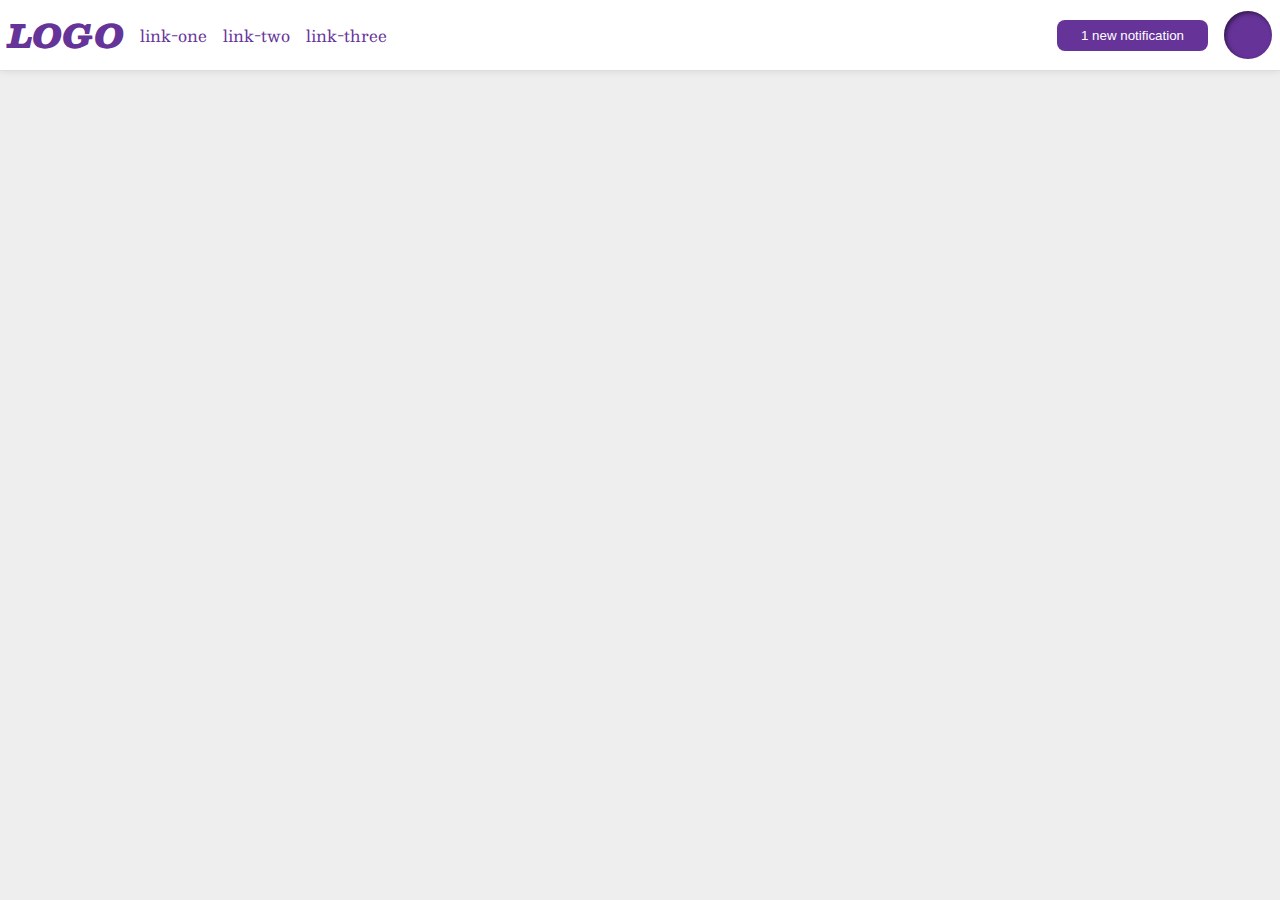
<file: flex/03-flex-header-2/index.html>
<!DOCTYPE html>
<html lang="en">
  <head>
    <meta charset="UTF-8">
    <meta http-equiv="X-UA-Compatible" content="IE=edge">
    <meta name="viewport" content="width=device-width, initial-scale=1.0">
    <title>Flex Header 2</title>
    <link rel="stylesheet" href="style.css">
  </head>
  <body>
    <div class="header">
      <div class="left">
        <div class="logo">
          LOGO
        </div>
        <ul class="links">
          <li><a href="google.com">link-one</a></li>
          <li><a href="google.com">link-two</a></li>
          <li><a href="google.com">link-three</a></li>
        </ul>
      </div>
      <div class="right">
        <button class="notifications">
          1 new notification
        </button>
        <div class="profile-image"></div>
      </div>
    </div>
  </body>
</html>
</file>
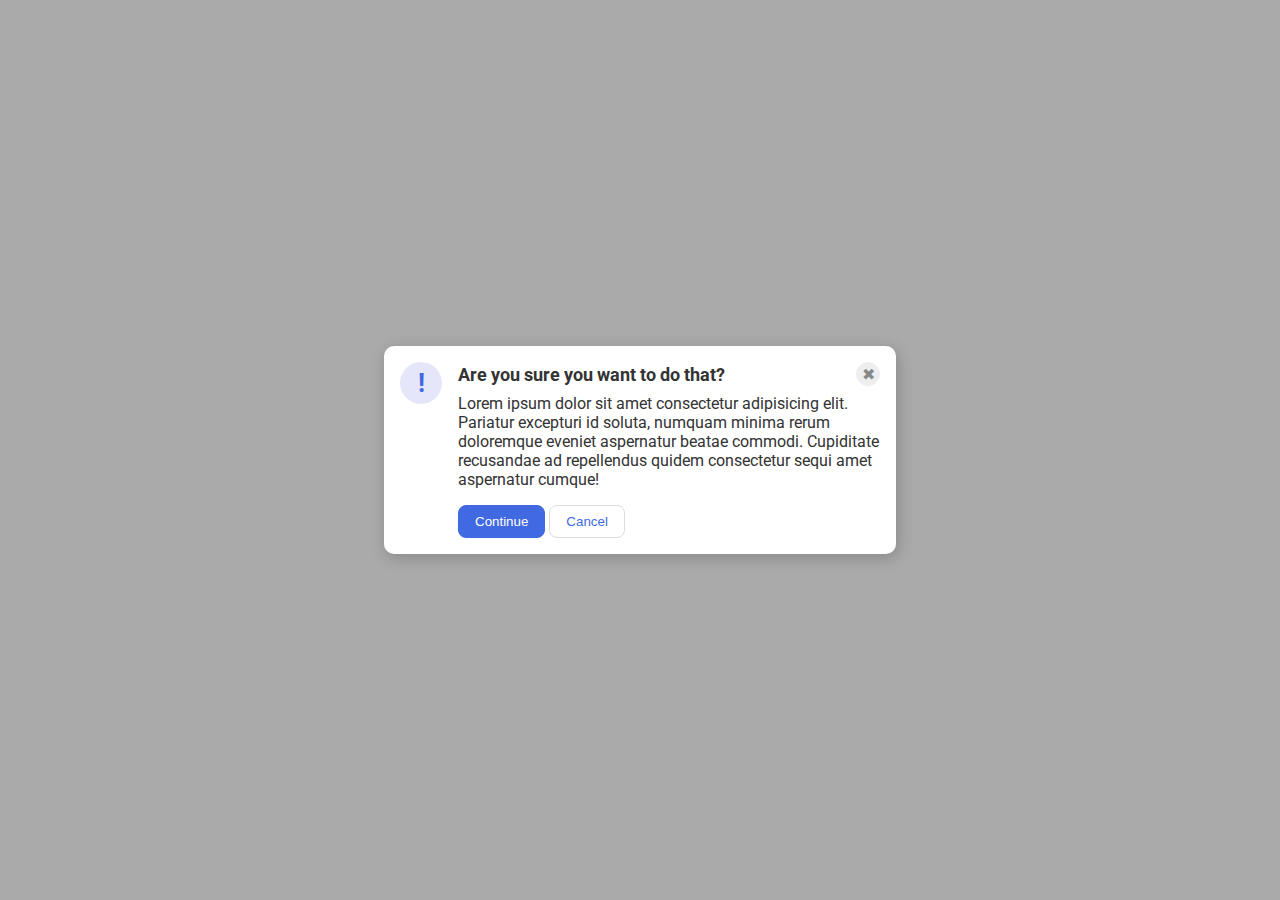
<file: flex/05-flex-modal/index.html>
<!DOCTYPE html>
<html lang="en">
  <head>
    <meta charset="UTF-8">
    <meta http-equiv="X-UA-Compatible" content="IE=edge">
    <meta name="viewport" content="width=device-width, initial-scale=1.0">
    <link rel="stylesheet" href="style.css">
    <title>Modal</title>
  </head>
  <body>
    <div class="modal">
      <div class="icon">!</div>
      <div class="container">
        <div class="header">Are you sure you want to do that?
          <button class="close-button">✖</button>
        </div>
        <div class="text">Lorem ipsum dolor sit amet consectetur adipisicing elit. Pariatur excepturi id soluta, numquam minima rerum doloremque eveniet aspernatur beatae commodi. Cupiditate recusandae ad repellendus quidem consectetur sequi amet aspernatur cumque!</div>
        <button class="continue">Continue</button>
        <button class="cancel">Cancel</button>
      </div>
    </div>
  </body>
</html>
</file>
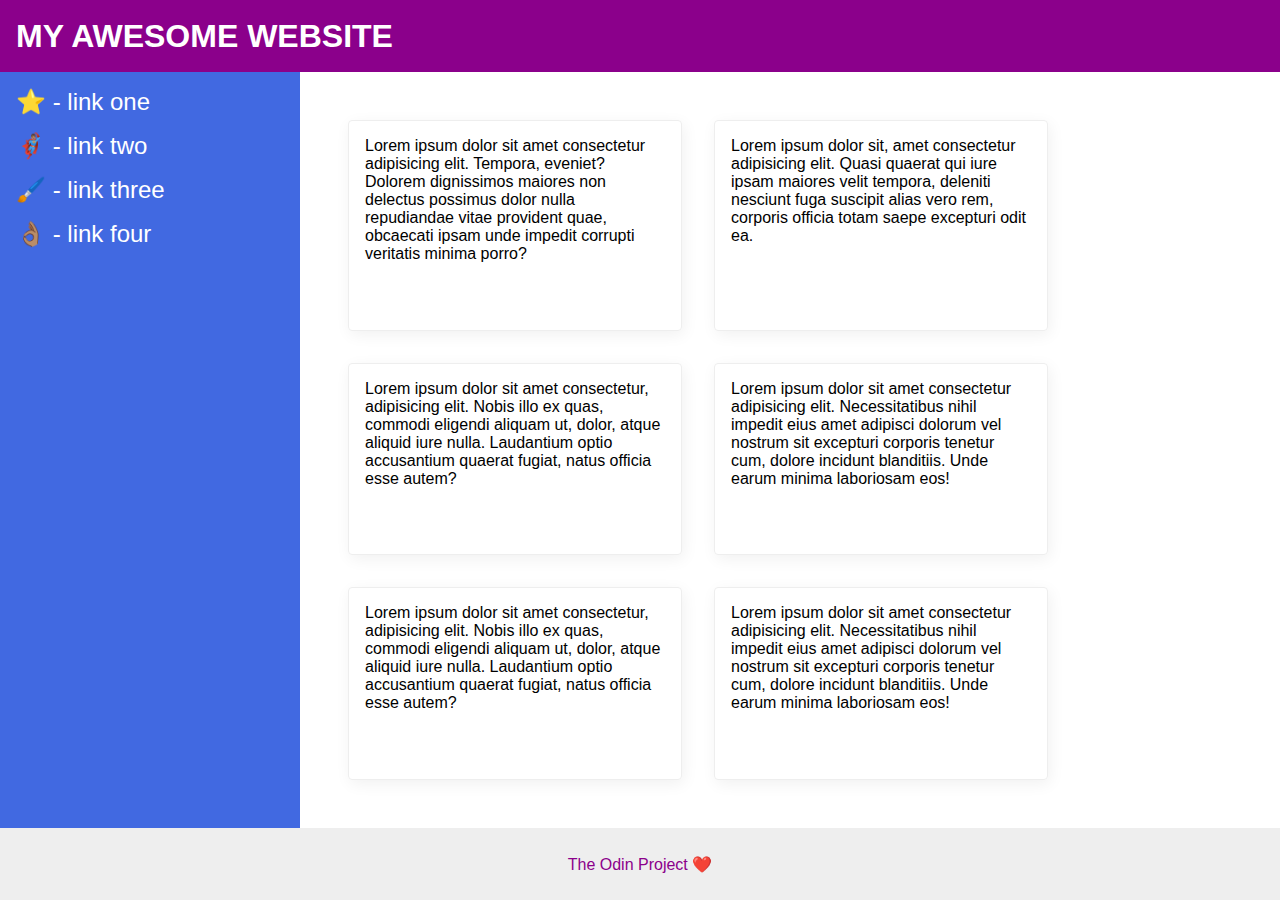
<file: flex/07-flex-layout-2/index.html>
<!DOCTYPE html>
<html lang="en">
  <head>
    <meta charset="UTF-8">
    <meta http-equiv="X-UA-Compatible" content="IE=edge">
    <meta name="viewport" content="width=device-width, initial-scale=1.0">
    <title>The Holy Grail</title>
    <link rel="stylesheet" href="style.css">
  </head>
  <body>
    <div class="header">
      MY AWESOME WEBSITE
    </div>
    <div class="body">
      <div class="sidebar">
        <ul>
          <li><a href="#">⭐ - link one</a></li>
          <li><a href="#">🦸🏽‍♂️ - link two</a></li>
          <li><a href="#">🖌️ - link three</a></li>
          <li><a href="#">👌🏽 - link four</a></li>
        </ul>
      </div>
      <div class="container">
        <div class="card">Lorem ipsum dolor sit amet consectetur adipisicing elit. Tempora, eveniet? Dolorem dignissimos maiores non delectus possimus dolor nulla repudiandae vitae provident quae, obcaecati ipsam unde impedit corrupti veritatis minima porro?</div>
        <div class="card">Lorem ipsum dolor sit, amet consectetur adipisicing elit. Quasi quaerat qui iure ipsam maiores velit tempora, deleniti nesciunt fuga suscipit alias vero rem, corporis officia totam saepe excepturi odit ea.</div>
        <div class="card">Lorem ipsum dolor sit amet consectetur, adipisicing elit. Nobis illo ex quas, commodi eligendi aliquam ut, dolor, atque aliquid iure nulla. Laudantium optio accusantium quaerat fugiat, natus officia esse autem?</div>
        <div class="card">Lorem ipsum dolor sit amet consectetur adipisicing elit. Necessitatibus nihil impedit eius amet adipisci dolorum vel nostrum sit excepturi corporis tenetur cum, dolore incidunt blanditiis. Unde earum minima laboriosam eos!</div>
        <div class="card">Lorem ipsum dolor sit amet consectetur, adipisicing elit. Nobis illo ex quas, commodi eligendi aliquam ut, dolor, atque aliquid iure nulla. Laudantium optio accusantium quaerat fugiat, natus officia esse autem?</div>
        <div class="card">Lorem ipsum dolor sit amet consectetur adipisicing elit. Necessitatibus nihil impedit eius amet adipisci dolorum vel nostrum sit excepturi corporis tenetur cum, dolore incidunt blanditiis. Unde earum minima laboriosam eos!</div>
      </div>
    </div>
    <div class="footer">
      The Odin Project ❤️
    </div>
  </body>
</html>
</file>
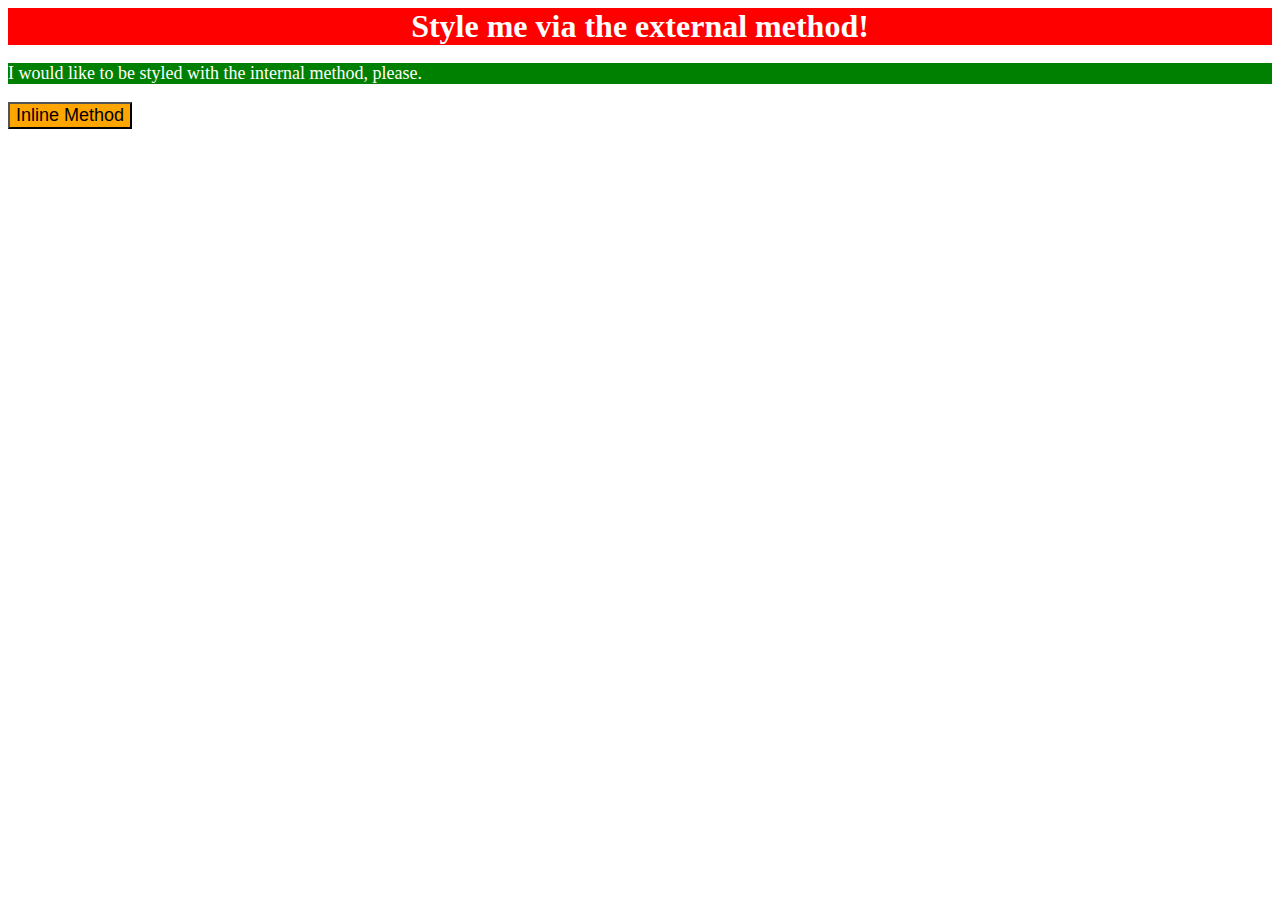
<file: foundations/01-css-methods/index.html>
<!DOCTYPE html>
<html lang="en">
  <head>
    <link rel="stylesheet" href="styles.css">
    <meta charset="UTF-8">
    <meta http-equiv="X-UA-Compatible" content="IE=edge">
    <meta name="viewport" content="width=device-width, initial-scale=1.0">
    <style>
      p {
        background-color: green;
        color: white;
        font-size: 18px;
      }
    </style>
    <title>Methods for Adding CSS</title>
  </head>
  <body>
    <div>Style me via the external method!</div>
    <p>I would like to be styled with the internal method, please.</p>
    <button style="background-color: orange; font-size: 18px;">Inline Method</button>
  </body>
</html>
</file>
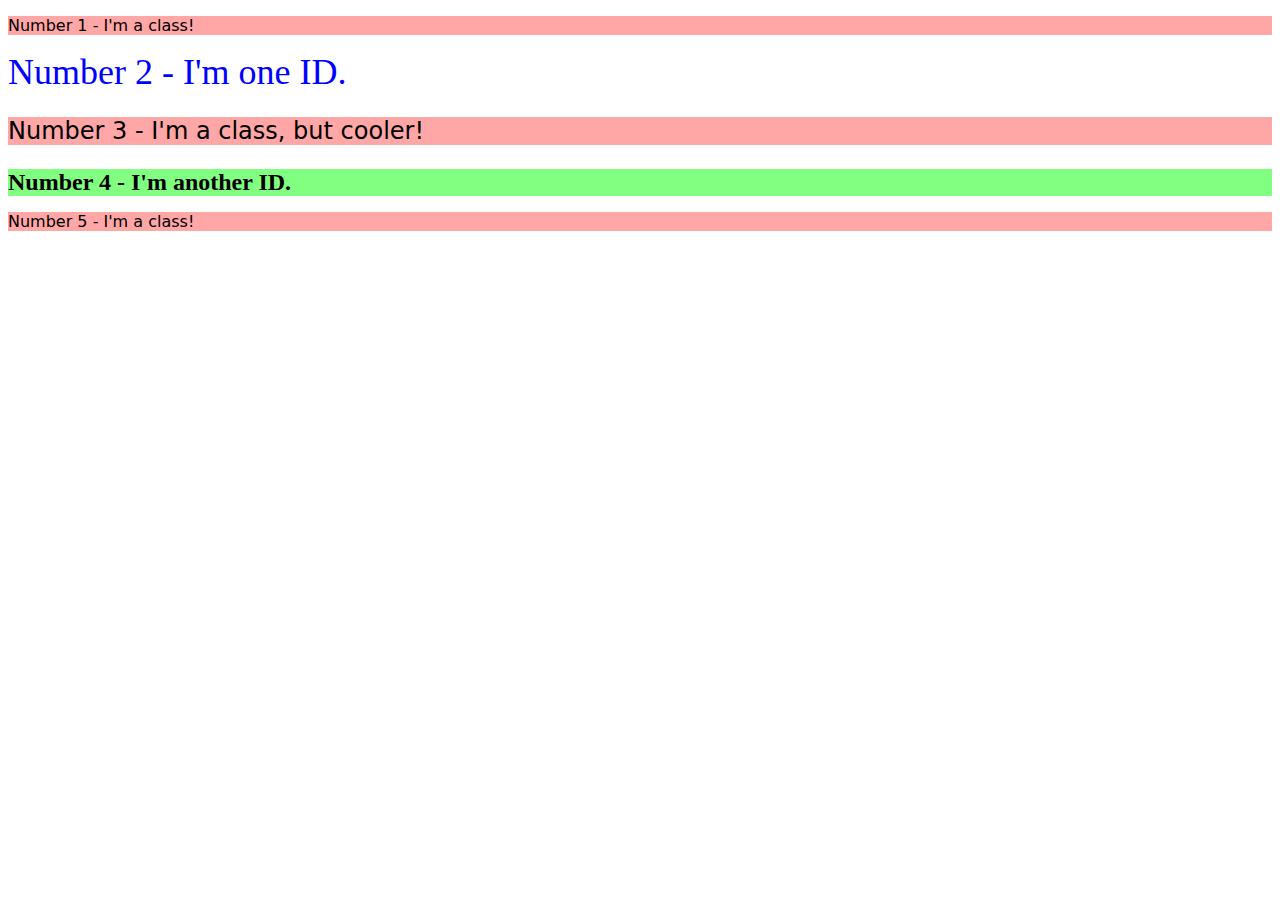
<file: foundations/02-class-id-selectors/index.html>
<!DOCTYPE html>
<html lang="en">
  <head>
    <meta charset="UTF-8">
    <meta http-equiv="X-UA-Compatible" content="IE=edge">
    <meta name="viewport" content="width=device-width, initial-scale=1.0">
    <title>Class and ID Selectors</title>
    <link rel="stylesheet" href="style.css">
  </head>
  <body>
    <p class="odd">Number 1 - I'm a class!</p>
    <div id="two">Number 2 - I'm one ID.</div>
    <p class ="odd adjust-font-size">Number 3 - I'm a class, but cooler!</p>
    <div id="four" class="adjust-font-size">Number 4 - I'm another ID.</div>
    <p class="odd">Number 5 - I'm a class!</p>
  </body>
</html>
</file>
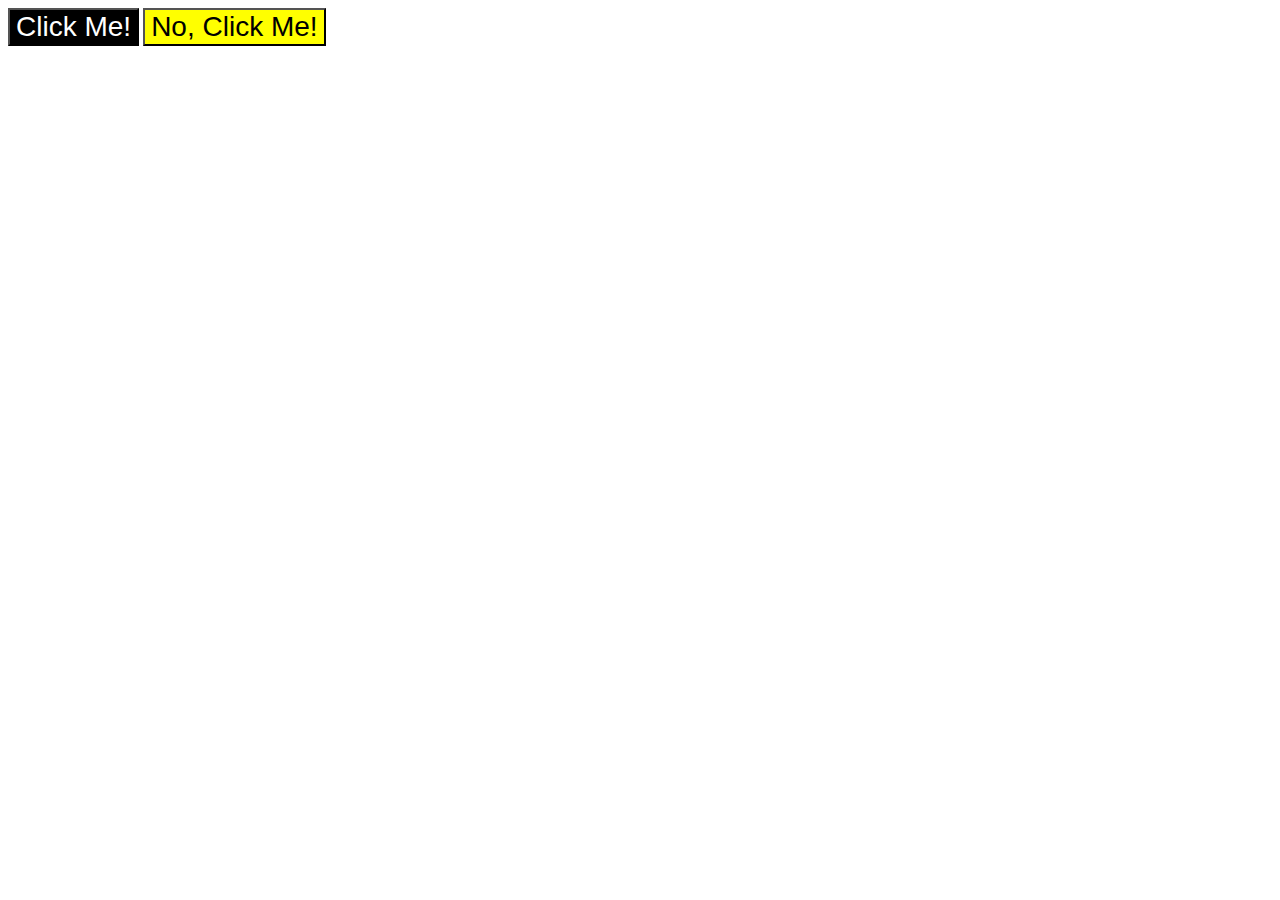
<file: foundations/03-grouping-selectors/index.html>
<!DOCTYPE html>
<html lang="en">
  <head>
    <meta charset="UTF-8">
    <meta http-equiv="X-UA-Compatible" content="IE=edge">
    <meta name="viewport" content="width=device-width, initial-scale=1.0">
    <title>Grouping Selectors</title>
    <link rel="stylesheet" href="style.css">
  </head>
  <body>
    <button class="inverted">Click Me!</button>
    <button class="fancy">No, Click Me!</button>
  </body>
</html>
</file>
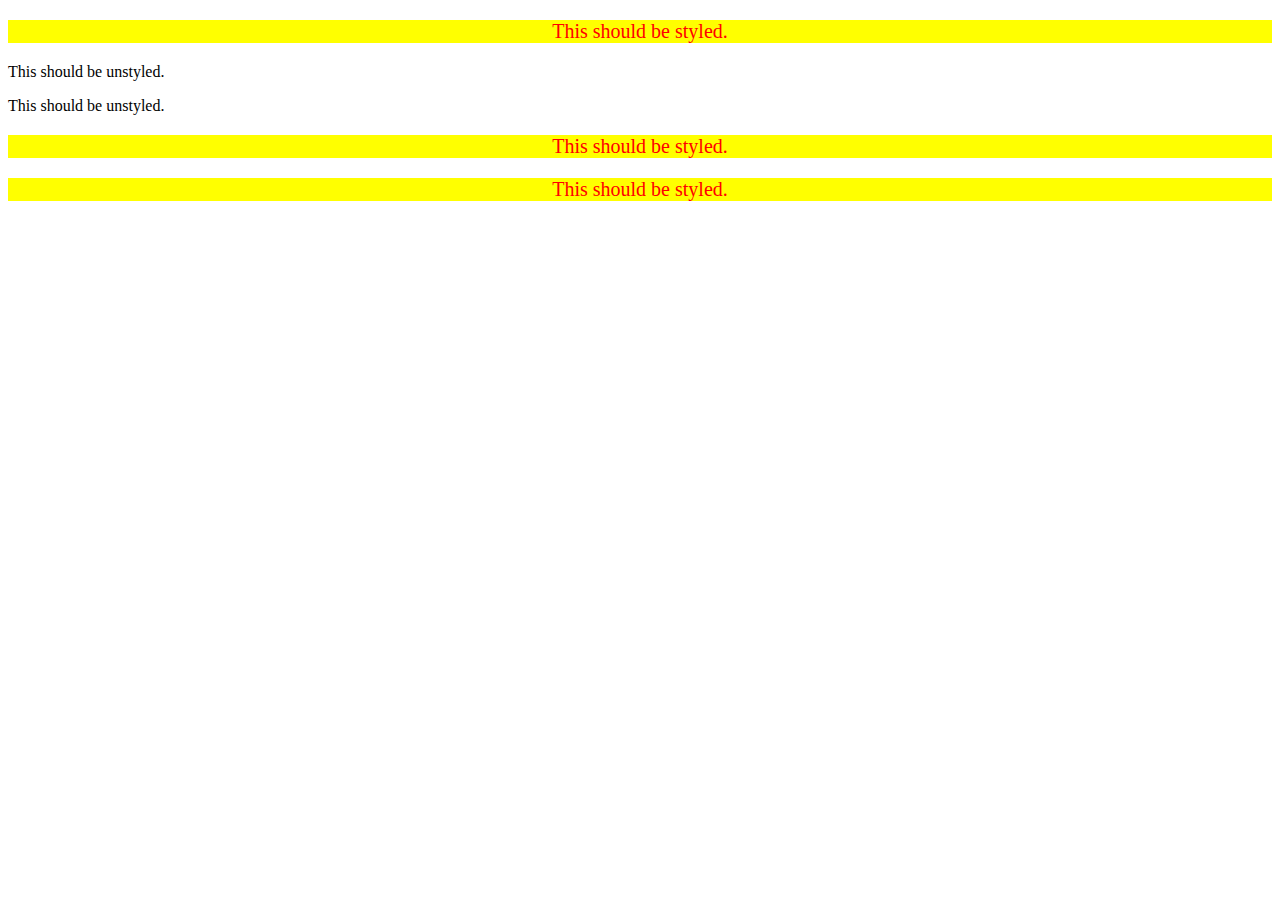
<file: foundations/05-descendant-combinator/index.html>
<!DOCTYPE html>
<html lang="en">
  <head>
    <meta charset="UTF-8">
    <meta http-equiv="X-UA-Compatible" content="IE=edge">
    <meta name="viewport" content="width=device-width, initial-scale=1.0">
    <title>Descendant Combinator</title>
    <link rel="stylesheet" href="style.css">
  </head>
  <body>
    <div class="container">
      <p class="text">This should be styled.</p>
    </div>
    <p class="text">This should be unstyled.</p>
    <p class="text">This should be unstyled.</p>
    <div class="container">
      <p class="text">This should be styled.</p>
      <p class="text">This should be styled.</p>
    </div>
  </body>
</html>
</file>
<file: flex/03-flex-header-2/style.css>
/* this is some magical font-importing.  
you'll learn about it later. */
@import url('https://fonts.googleapis.com/css2?family=Besley:ital,wght@0,400;1,900&display=swap');

body {
  margin: 0;
  background: #eee;
  font-family: Besley, serif;
}

.header {
  background: white;
  border-bottom: 1px solid #ddd;
  box-shadow: 0 0 8px rgba(0,0,0,.1);
  display: flex;
  justify-content: space-between;
  padding: 8px;
}

.profile-image {
  background: rebeccapurple;
  box-shadow: inset 2px 2px 4px rgba(0,0,0,.5);
  border-radius: 50%;
  width: 48px;
  height: 48px;
}

.logo {
  color: rebeccapurple;
  font-size: 32px;
  font-weight: 900;
  font-style: italic;
}

button {
  border: none;
  border-radius: 8px;
  background: rebeccapurple;
  color: white;
  padding: 8px 24px;
}

a {
  /* this removes the line under our links */
  text-decoration: none;
  color: rebeccapurple;
}

ul {
  list-style-type: none;
  display: flex;
  margin: 0;
  padding: 0;
  gap: 16px;
}

.left, .right {
  display: flex;
  align-items: center;
  gap: 16px;
}
</file>
<file: flex/05-flex-modal/style.css>
@import url('https://fonts.googleapis.com/css2?family=Roboto:wght@400;700&display=swap');

html, body {
  height: 100%;
}

body {
  font-family: Roboto, sans-serif;
  margin: 0;
  background: #aaa;
  color: #333;
  /* I'll give you this one for free lol */
  display: flex;
  align-items: center;
  justify-content: center;
}

.header {
  display: flex;
  align-items: center;
  justify-content: space-between;
  font-size: 18px;
  font-weight: 700;
  margin-bottom: 8px;
}

.text {
  margin-bottom: 16px;
}

.modal {
  background: white;
  width: 480px;
  border-radius: 10px;
  box-shadow: 2px 4px 16px rgba(0,0,0,.2);
  display:flex;
  gap: 16px;
  padding: 16px;
}

.icon {
  color: royalblue;
  font-size: 26px;
  font-weight: 700;
  background: lavender;
  width: 42px;
  height: 42px;
  border-radius: 50%;
  display: flex;
  align-items: center;
  justify-content: center;
  flex-shrink: 0;
}

.close-button {
  background: #eee;
  border-radius: 50%;
  color: #888;
  font-weight: 400;
  font-size: 16px;
  height: 24px;
  width: 24px;
  display: flex;
  align-items: center;
  justify-content: center;
  border: 1px solid #eee;
  padding: 0;
}

button {
  cursor: pointer;
  padding: 8px 16px;
  border-radius: 8px;
}

button.continue {
  background: royalblue;
  border: 1px solid royalblue;
  color: white;
}

button.cancel {
  background: white;
  border: 1px solid #ddd;
  color: royalblue;
}
</file>
<file: flex/07-flex-layout-2/style.css>
body {
  font-family: -apple-system, BlinkMacSystemFont, 'Segoe UI', Roboto, Oxygen, Ubuntu, Cantarell, 'Open Sans', 'Helvetica Neue', sans-serif;
  margin: 0;
  min-height: 100vh;
  display: flex;
  flex-direction: column;
}

.header {
  height: 72px;
  background: darkmagenta;
  color: white;
  display: flex;
  align-items: center;
  padding: 0 16px;
  font-size: 32px;
  font-weight: 900;
}

.footer {
  height: 72px;
  background: #eee;
  color: darkmagenta;
}

.sidebar {
  width: 300px;
  background: royalblue;
  box-sizing: border-box;
  flex-shrink: 0;
  padding: 16px;
}

.card {
  border: 1px solid #eee;
  box-shadow: 2px 4px 16px rgba(0,0,0,.06);
  border-radius: 4px;
}

.body {
  flex: 1;
  display: flex;
}

ul {
  list-style-type: none;
  margin: 0;
  padding: 0;
}

li {
  margin-bottom: 16px;
}

a {
  color: white;
  text-decoration: none;
  font-size: 24px;
}

.container {
  padding: 32px;
  display: flex;
  flex-wrap: wrap;
}

.card {
  padding: 16px;
  margin: 16px;
  width: 300px;
}

.footer {
  display: flex;
  align-items: center;
  justify-content: center;
}
</file>
<file: foundations/01-css-methods/styles.css>
div {
    color: white;
    background-color: red;
    font-size: 32px;
    text-align: center;
    font-weight: bold;
  }
</file>
<file: foundations/02-class-id-selectors/style.css>
.odd {
    background-color: rgb(255, 167, 167);
    font-family: Verdana, "DejaVu Sans", sans-serif;
  }

#two {
    color: #0000ff;
    font-size: 36px;
  }

.adjust-font-size {
    font-size: 24px;
  }

#four {
    background-color: hsl(120, 100%, 75%);
    font-weight: bold;
  }
</file>
<file: foundations/03-grouping-selectors/style.css>
.inverted,
.fancy {
  font-family: Helvetica, "Times New Roman", sans-serif;
  font-size: 28px;
}

.inverted {
  background-color: black;
  color: white;
}

.fancy {
  background-color: yellow;
}
</file>
<file: foundations/05-descendant-combinator/style.css>
.container .text {
    background-color: yellow;
    color: red;
    font-size: 20px;
    text-align: center;
  }
</file>
